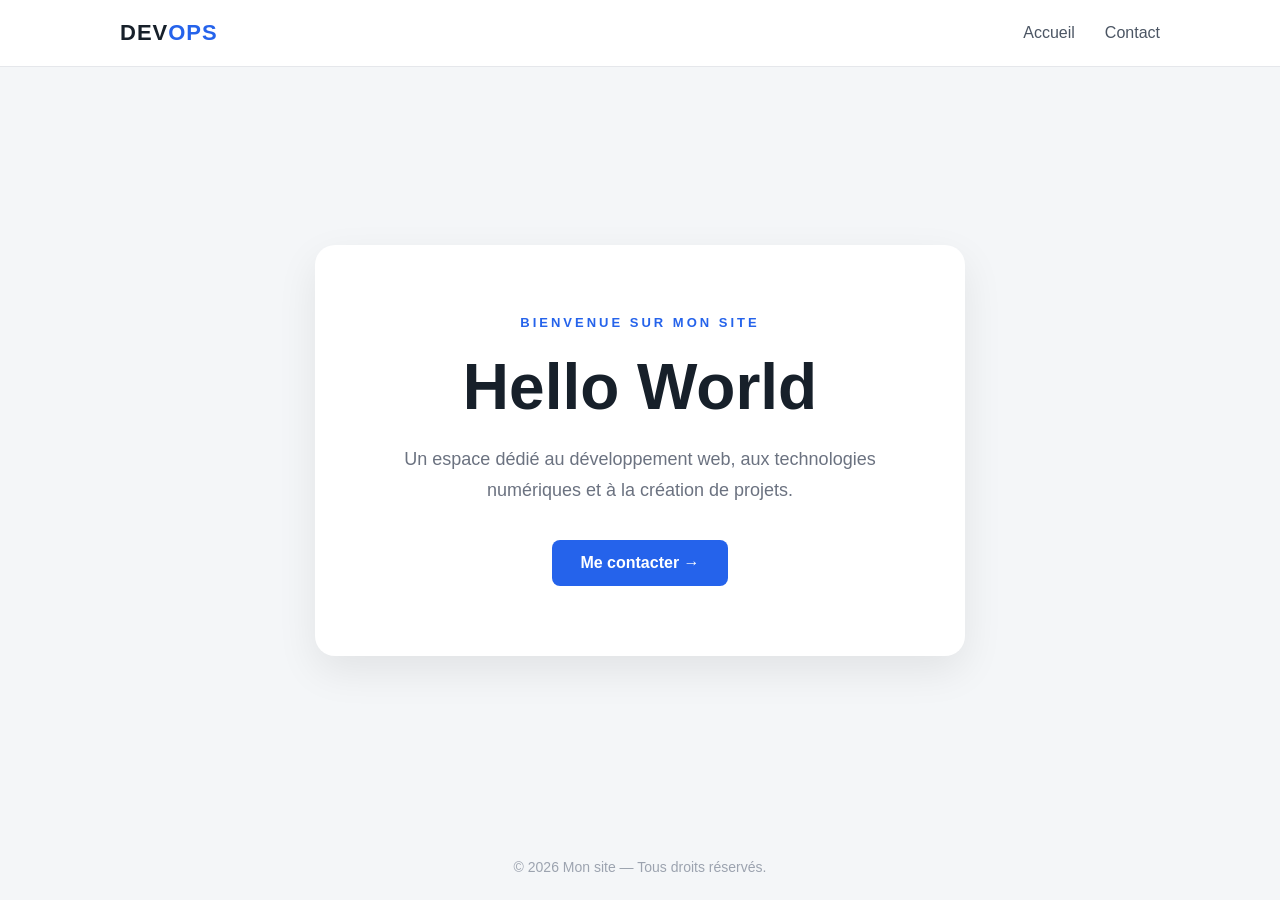
<file: index.html>
<!DOCTYPE html>
<html lang="fr">
<head>
    <meta charset="UTF-8">
    <meta name="viewport" content="width=device-width, initial-scale=1.0">
    <title>Mon site</title>
    <link rel="stylesheet" href="ligne.css">
</head>

<body>

    <header>
        <nav class="navbar">
            <div class="logo">DEV<span>OPS</span></div>

            <div class="menu">
                <a href="index.html">Accueil</a>
                <a href="contact.html">Contact</a>
            </div>
        </nav>
    </header>

    <main>
        <section class="hero">
            <p class="surtitle">BIENVENUE SUR MON SITE</p>

            <h1>Hello World</h1>

            <p class="description">
                Un espace dédié au développement web, aux technologies
                numériques et à la création de projets.
            </p>

            <a href="contact.html" class="button">
                Me contacter →
            </a>
        </section>
    </main>

    <footer>
        <p>© 2026 Mon site — Tous droits réservés.</p>
    </footer>

</body>
</html>
</file>
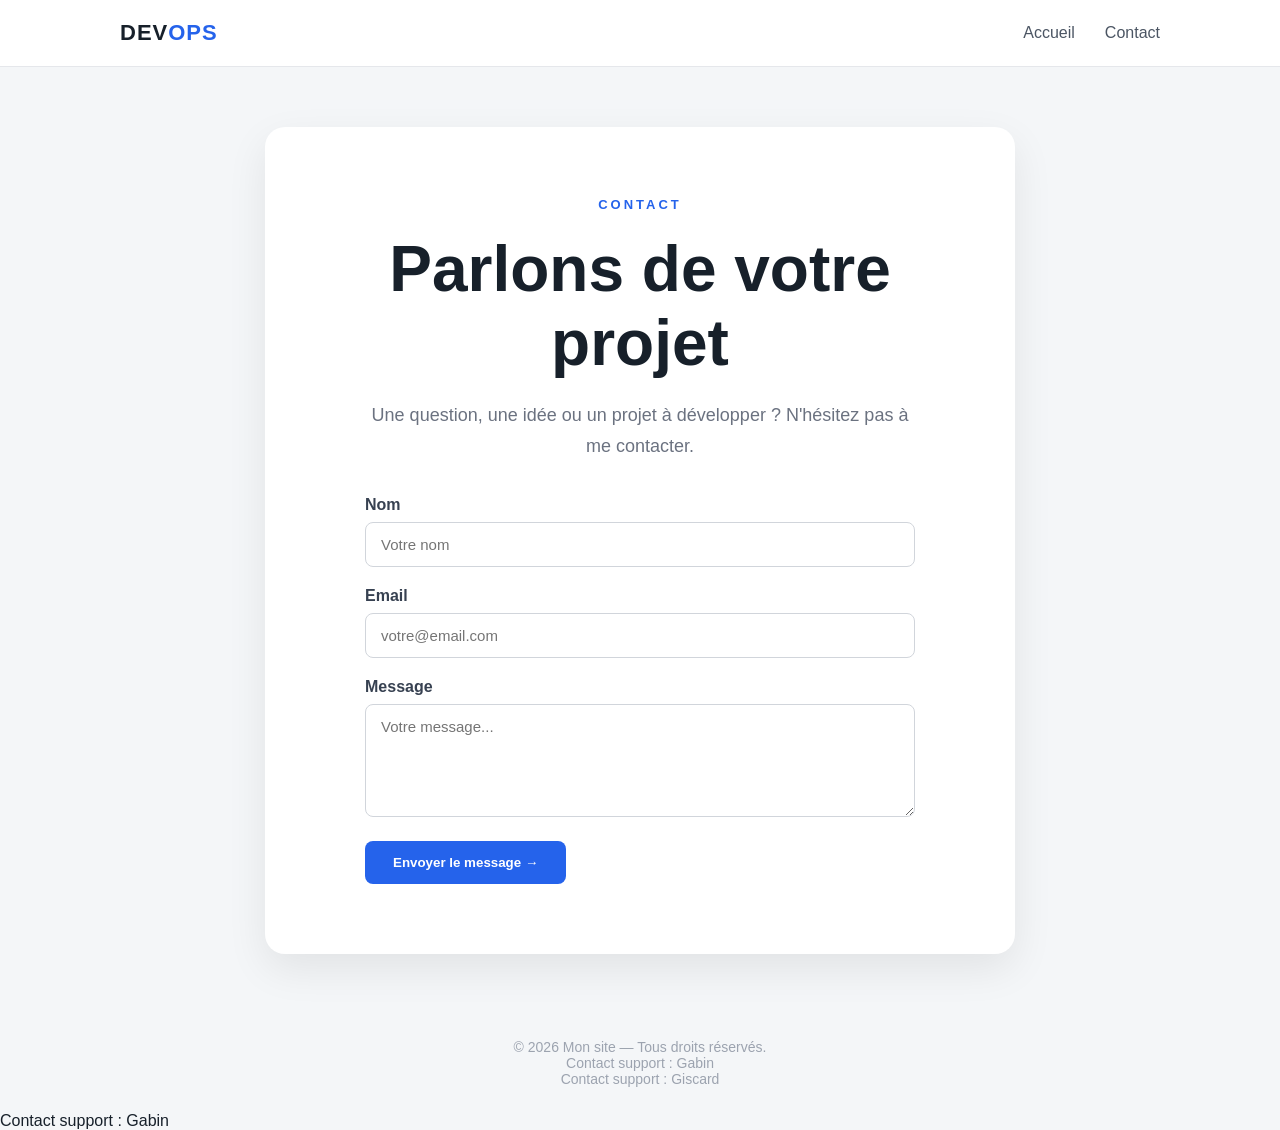
<file: contact.html>
<!DOCTYPE html>
<html lang="fr">
<head>
    <meta charset="UTF-8">
    <meta name="viewport" content="width=device-width, initial-scale=1.0">
    <title>Contact — Mon site</title>
    <link rel="stylesheet" href="ligne.css">
</head>

<body>

    <header>
        <nav class="navbar">
            <div class="logo">DEV<span>OPS</span></div>

            <div class="menu">
                <a href="index.html">Accueil</a>
                <a href="contact.html">Contact</a>
            </div>
        </nav>
    </header>

    <main>
        <section class="hero">

            <p class="surtitle">CONTACT</p>

            <h1>Parlons de votre projet</h1>

            <p class="description">
                Une question, une idée ou un projet à développer ?
                N'hésitez pas à me contacter.
            </p>

            <form class="contact-form">

                <div class="form-group">
                    <label for="name">Nom</label>
                    <input type="text" id="name" name="name" placeholder="Votre nom">
                </div>

                <div class="form-group">
                    <label for="email">Email</label>
                    <input type="email" id="email" name="email" placeholder="votre@email.com">
                </div>

                <div class="form-group">
                    <label for="message">Message</label>
                    <textarea id="message" name="message" rows="5"
                        placeholder="Votre message..."></textarea>
                </div>

                <button type="submit" class="button">
                    Envoyer le message →
                </button>

            </form>

        </section>
    </main>

    <footer>
        <p>© 2026 Mon site — Tous droits réservés.</p>
		<!-- Collaborateur -->
		<p>Contact support : Gabin</p>
                <p>Contact support : Giscard</p>   
    </footer>

</body>
</html>

<!-- Collaborateur -->
<p>Contact support : Gabin</p>
</file>
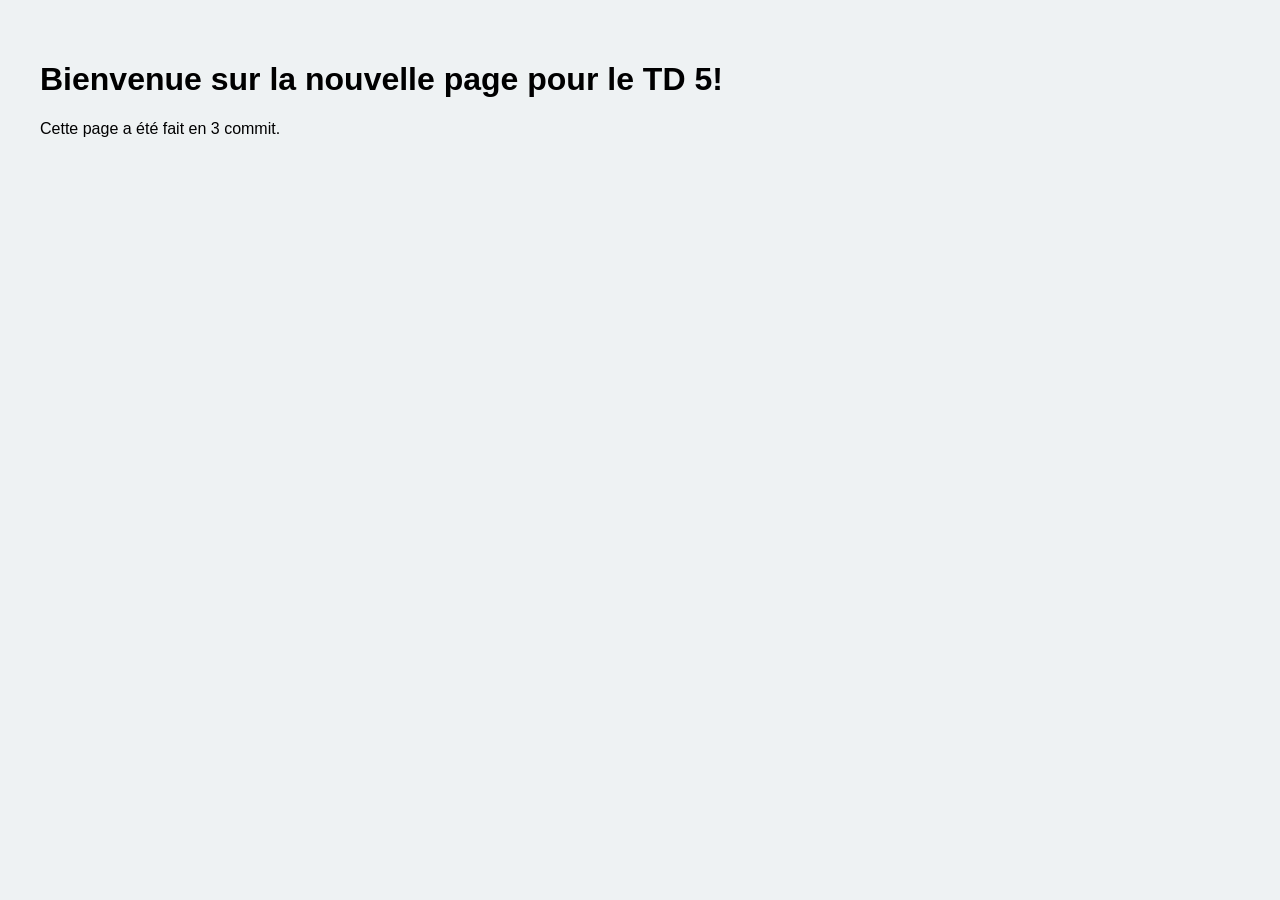
<file: pagetd5.html>
<!DOCTYPE html>
<html lang="fr">
<head>
  <meta charset="UTF-8">
  <title>Nouvelle Page</title>
  <style>
    body { font-family: sans-serif; padding: 2rem; background: #eef2f3; }
  </style>
</head>
<body>
  <h1>Bienvenue sur la nouvelle page pour le TD 5!</h1>
  <p>Cette page a été fait en 3 commit.</p>
</body>
</html>
</file>
<file: ligne.css>
/* ==============================
   RESET
   ============================== */

* {
    margin: 0;
    padding: 0;
    box-sizing: border-box;
}

body {
    font-family: Arial, Helvetica, sans-serif;
    background: #f4f6f8;
    color: #17202a;
    min-height: 100vh;
    display: flex;
    flex-direction: column;
}


/* ==============================
   NAVIGATION
   ============================== */

header {
    background: #ffffff;
    border-bottom: 1px solid #e5e7eb;
}

.navbar {
    max-width: 1100px;
    margin: auto;
    padding: 20px 30px;

    display: flex;
    justify-content: space-between;
    align-items: center;
}

.logo {
    font-size: 22px;
    font-weight: 800;
    letter-spacing: 1px;
}

.logo span {
    color: #2563eb;
}

.menu {
    display: flex;
    gap: 30px;
}

.menu a {
    color: #4b5563;
    text-decoration: none;
    font-weight: 500;
    transition: 0.2s;
}

.menu a:hover {
    color: #2563eb;
}


/* ==============================
   SECTION PRINCIPALE
   ============================== */

main {
    flex: 1;

    display: flex;
    justify-content: center;
    align-items: center;

    padding: 60px 20px;
}

.hero {
    max-width: 750px;
    text-align: center;
    background: #ffffff;

    padding: 70px 50px;

    border-radius: 20px;
    box-shadow: 0 15px 40px rgba(0, 0, 0, 0.08);
}


/* ==============================
   TITRE
   ============================== */

.surtitle {
    color: #2563eb;
    font-size: 13px;
    font-weight: 700;
    letter-spacing: 3px;
    margin-bottom: 20px;
}

h1 {
    font-size: 64px;
    margin-bottom: 20px;

    /* Cette propriété sera modifiée dans l'exercice de conflit */
    color: #17202a;
}

.description {
    max-width: 550px;
    margin: 0 auto 35px;

    color: #6b7280;
    font-size: 18px;
    line-height: 1.7;
}


/* ==============================
   BOUTON
   ============================== */

.button {
    display: inline-block;

    padding: 14px 28px;

    background: #2563eb;
    color: white;

    border-radius: 8px;

    text-decoration: none;
    font-weight: 600;

    transition: 0.2s;
}

.button:hover {
    background: #1d4ed8;
    transform: translateY(-2px);
}


/* ==============================
   FOOTER
   ============================== */

footer {
    padding: 25px;
    text-align: center;

    color: #9ca3af;
    font-size: 14px;
}
/* ==============================
   FORMULAIRE DE CONTACT
   ============================== */

.contact-form {
    max-width: 550px;
    margin: 35px auto 0;
    text-align: left;
}

.form-group {
    margin-bottom: 20px;
}

.form-group label {
    display: block;
    margin-bottom: 8px;
    font-weight: 600;
    color: #374151;
}

.form-group input,
.form-group textarea {
    width: 100%;
    padding: 13px 15px;

    border: 1px solid #d1d5db;
    border-radius: 8px;

    font-family: inherit;
    font-size: 15px;

    outline: none;
    transition: 0.2s;
}

.form-group input:focus,
.form-group textarea:focus {
    border-color: #2563eb;
    box-shadow: 0 0 0 3px rgba(37, 99, 235, 0.1);
}

.form-group textarea {
    resize: vertical;
}

.contact-form .button {
    border: none;
    cursor: pointer;
}
</file>
